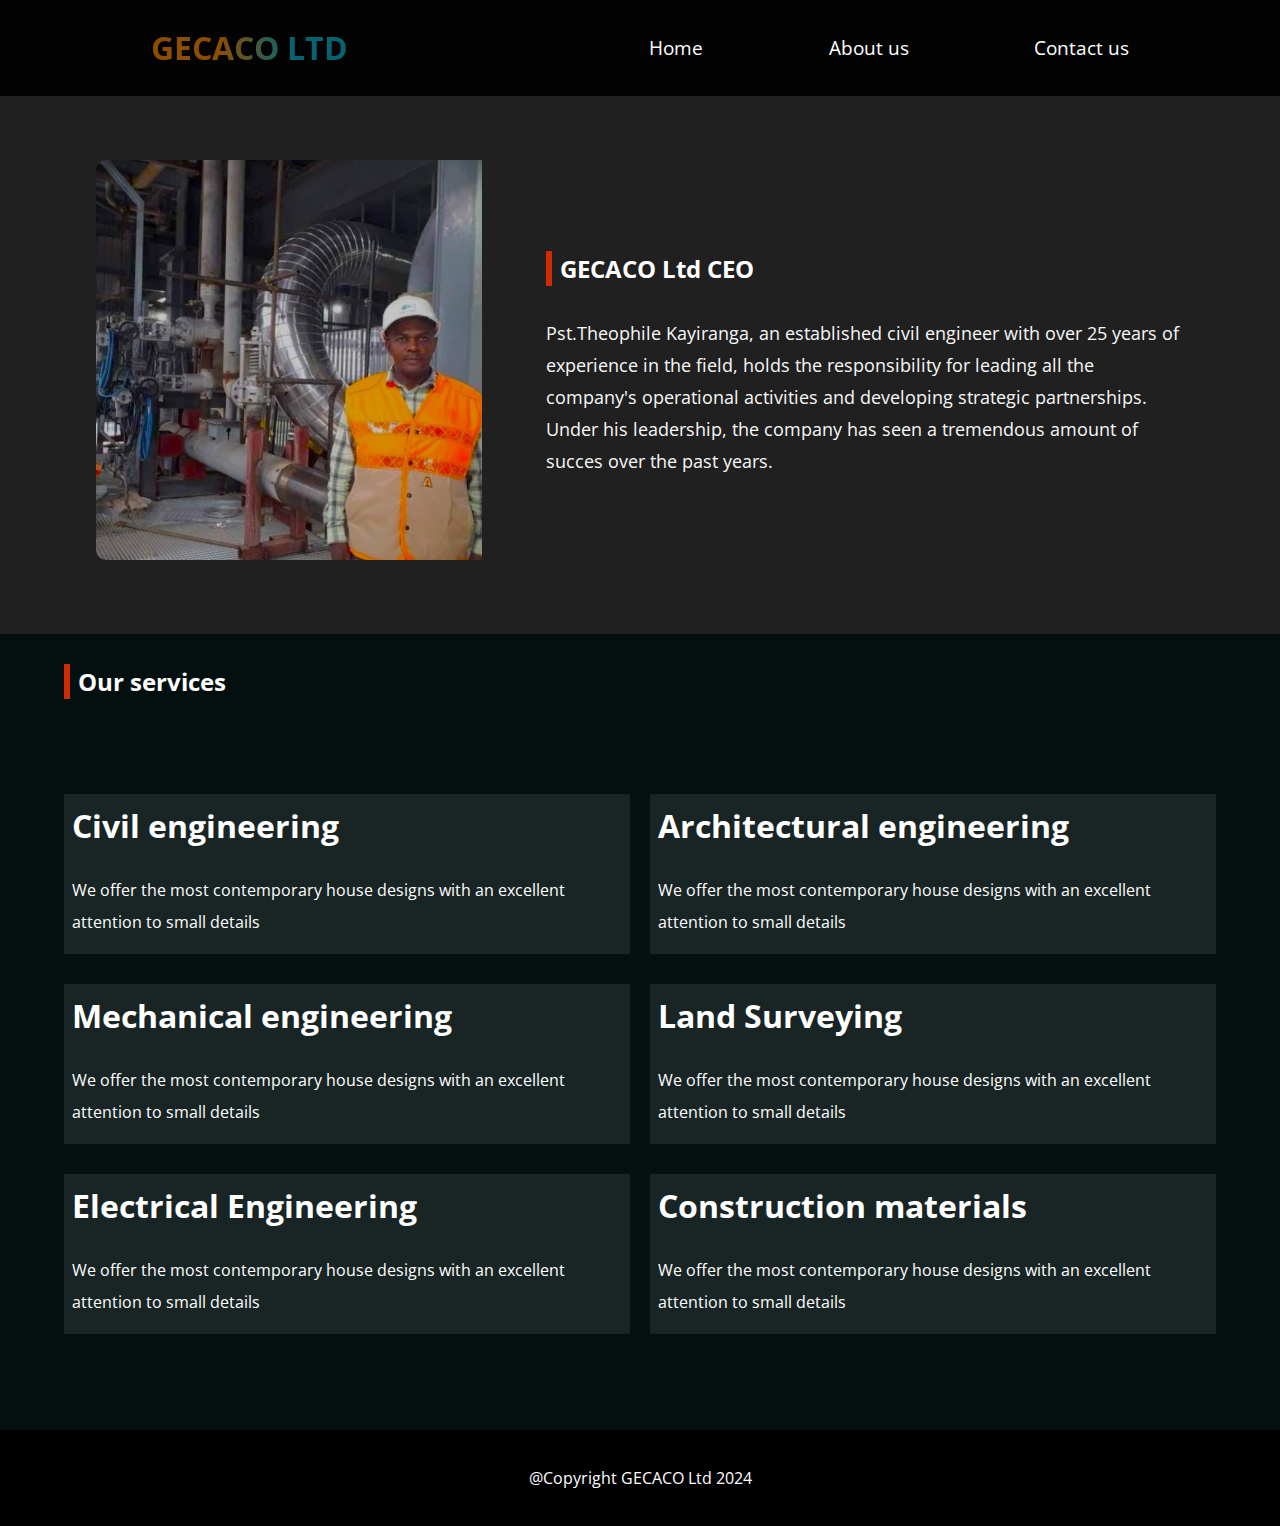
<file: About us.html>
<!DOCTYPE html>
<html lang="en">
  <head>
    <meta charset="UTF-8" />
    <meta name="viewport" content="width=device-width, initial-scale=1.0" />
    <title>About us</title>
    <link rel="stylesheet" href="./css/about us.css" />
    <link
      href="https://fonts.googleapis.com/css2?family=Open+Sans:ital,wght@0,300..800;1,300..800&display=swap"
      rel="stylesheet"
    />
    <link
      rel="stylesheet"
      href="https://cdnjs.cloudflare.com/ajax/libs/font-awesome/6.5.2/css/all.min.css"
    />
  </head>
  <body>
    <!-- container -->
    <div class="container">
      <!-- nav-bar menu -->
      <div class="navbar-menu">
        <div class="logo">
          <a href="#Logo">GECACO LTD</a>
        </div>
        <div class="nav-links" id="navLinks">
          <i class="fa fa-times" onclick="hideMenu()"></i>
          <ul>
            <li>
              <a href="index.html">Home</a>
            </li>
            <li>
              <a href="about us.html">About us</a>
            </li>
            <li>
              <a href="contact us.html">Contact us</a>
            </li>
          </ul>
        </div>
        <i class="fa fa-bars menu-icon" onclick="showMenu()"></i>
      </div>
      <!-- End of nav-bar menu -->
      <!-- about section  -->
      <section class="About">
        <div class="img">
          <img src="./images/IMG-20240608-WA0020.jpg" alt="" />
        </div>
        <div class="about-text">
          <h2>GECACO Ltd CEO</h2>
          <p>
            Pst.Theophile Kayiranga, an established civil engineer with over 25
            years of experience in the field, holds the responsibility for
            leading all the company's operational activities and developing
            strategic partnerships. Under his leadership, the company has seen a
            tremendous amount of succes over the past years.
          </p>
        </div>
      </section>
      <!-- card-container section  -->
      <section class="card-container">
        <h2>Our services</h2>
        <div class="cards">
          <div class="C1">
            <div class="card-content">
              <h1>Civil engineering</h1>
              <br />
              <p>
                We offer the most contemporary house designs with an excellent
                attention to small details
              </p>
            </div>
          </div>
          <div class="C1">
            <div class="card-content">
              <h1>Architectural engineering</h1>
              <br />
              <p>
                We offer the most contemporary house designs with an excellent
                attention to small details
              </p>
            </div>
          </div>
          <div class="C1">
            <div class="card-content">
              <h1>Mechanical engineering</h1>
              <br />
              <p>
                We offer the most contemporary house designs with an excellent
                attention to small details
              </p>
            </div>
          </div>
          <div class="C1">
            <div class="card-content">
              <h1>Land Surveying</h1>
              <br />
              <p>
                We offer the most contemporary house designs with an excellent
                attention to small details
              </p>
            </div>
          </div>
          <div class="C1">
            <div class="card-content">
              <h1>Electrical Engineering</h1>
              <br />
              <p>
                We offer the most contemporary house designs with an excellent
                attention to small details
              </p>
            </div>
          </div>
          <div class="C1">
            <div class="card-content">
              <h1>Construction materials</h1>
              <br />
              <p>
                We offer the most contemporary house designs with an excellent
                attention to small details
              </p>
            </div>
          </div>
        </div>
      </section>
      <!-- footer  -->
      <footer class="copyright">
        <p>@Copyright GECACO Ltd 2024</p>
      </footer>
    </div>

    <script src="js/index.js"></script>
  </body>
</html>
</file>
<file: css/about us.css>
* {
  margin: 0;
  padding: 0;
  box-sizing: border-box;
  box-sizing: border-box;
}
/* body  */
body {
  width: auto;
  min-height: 100vh;
  font-family: "Open Sans", sans-serif;
  font-optical-sizing: auto;
  line-height: 2rem;
}
/* navbar-menu */
.navbar-menu {
  max-width: 100%;
  min-height: 6rem;
  display: flex;
  justify-content: space-around;
  align-items: center;
  background-color: rgb(3, 3, 3);
}

/*  */
.nav-links .fa {
  display: none;
}
.navbar-menu .menu-icon {
}
nav .fa {
  display: none;
}
.navbar-menu .fa {
  display: none;
}

@media (max-width: 961px) {
  .nav-links .fa {
    display: none;
  }
  .navbar-menu .fa {
    display: none;
  }
}
@media (max-width: 768px) {
  ul li {
    display: block;
    font-size: 16px;
    text-align: left;
    line-height: 40px;
  }
  .nav-links {
    position: absolute;
    background-color: rgb(24, 24, 18);
    height: 100vh;
    width: 200px;
    top: -100vh;
    right: 0;
    left: 0;
    text-align: left;
    z-index: 2;
    padding: 20px;
    transition: 1s;
  }
  .navbar-menu {
    display: flex;
    justify-content: space-between;
    align-items: center;
  }
  .navbar-menu .fa {
    display: block;
    color: #fff;
    margin: 10px;
    font-size: 22px;
    cursor: pointer;
  }
  .nav-links .fa {
    display: block;
    color: #fff;
    margin: 10px;
    font-size: 22px;
    cursor: pointer;
  }
  .nav-links ul {
    display: flex;
    flex-direction: column;
    align-items: start;
    padding: 30px;
  }
}
.nav-links {
  width: 30rem;
}
.nav-links ul {
  display: flex;
  justify-content: space-between;
  max-width: 100%;
}
.nav-links ul li {
  list-style: none;
  font-size: 1.2rem;
  height: 2.5rem;
  display: flex;
  justify-content: center;
  align-items: center;
}
.nav-links ul li :hover {
  color: rgb(202, 191, 34);
}
a {
  color: white;
  text-decoration: none;
}
.logo {
  font-size: 2rem;
  font-weight: bold;
  background-image: linear-gradient(
    to right,
    rgb(139, 77, 0) 35%,
    rgb(6, 100, 114) 70%
  );
  background-size: 100%;
  -webkit-background-clip: text;
  -moz-background-clip: text;
  -webkit-text-fill-color: transparent;
  -moz-text-fill-color: transparent;
}

/* about  */
.About {
  background-color: #202020;
  max-width: 100%;
  display: flex;
  flex-direction: row;
  justify-content: center;
  align-items: center;
  padding: 4rem 6rem;
}

.about-text {
}
.About img {
  width: 450px;
  height: 400px;
  cursor: pointer;
  padding-right: 4rem;
  object-fit: cover;
  border-radius: 10px;
}
.About img:hover {
  transform: scaleY(0.98);
  transform: scaleX(0.98);
}
.about-text h2 {
  color: white;
}
.about-text h2::before {
  content: "";
  padding: 1px 3px;
  background-color: #d12a00;
  margin-right: 0.5rem;
}
.about-text p {
  color: #F7F7F7;
  font-size: 1.1rem;
  margin-top: 2rem;
}

/* Responsiveness */
@media (max-width: 768px) {
  .About {
    flex-direction: column;
    padding: 0rem 0rem;
  }
  .About .img {
    width: 100%;
    margin-bottom: 2rem;
  }
  .About img {
    width: 100%;
    cursor: pointer;
    object-fit: cover;
    padding-right: 0rem;
  }
  .about-text {
    margin: 1rem 2rem;
  }
  .about-text p {
    font-size: 1.2rem;
  }
}

/* card-container  */
.card-container {
  min-height: 100%;
  color: white;
  background-color: rgb(4, 15, 15);
}
.card-container h2 {
  padding-left: 4rem;
  padding-top: 2rem;
}
.card-container h2::before {
  content: "";
  padding: 1px 3px;
  background-color: #d12a00;
  margin-right: 0.5rem;
}
.cards {
  display: grid;
  justify-content: center;
  grid-template-columns: repeat(auto-fit, minmax(400px, 1fr));
  -moz-column-gap: 20px;
  column-gap: 20px;
  row-gap: 30px;
  padding: 6rem 4rem;
  width: auto;
}
.C1 {
  padding: 1rem 0.5rem;
  background-color: rgb(25, 37, 37);
  position: relative;
}
.C1:hover {
  transform: scaleY(0.98);
  transform: scaleX(0.98);
  cursor: pointer;
}
/* footer  */
.copyright {
  background-color: black;
  display: flex;
  justify-content: space-around;
  padding: 2rem 0;
  color: white;
  position: absolute;
  width: 100%;
}
</file>
